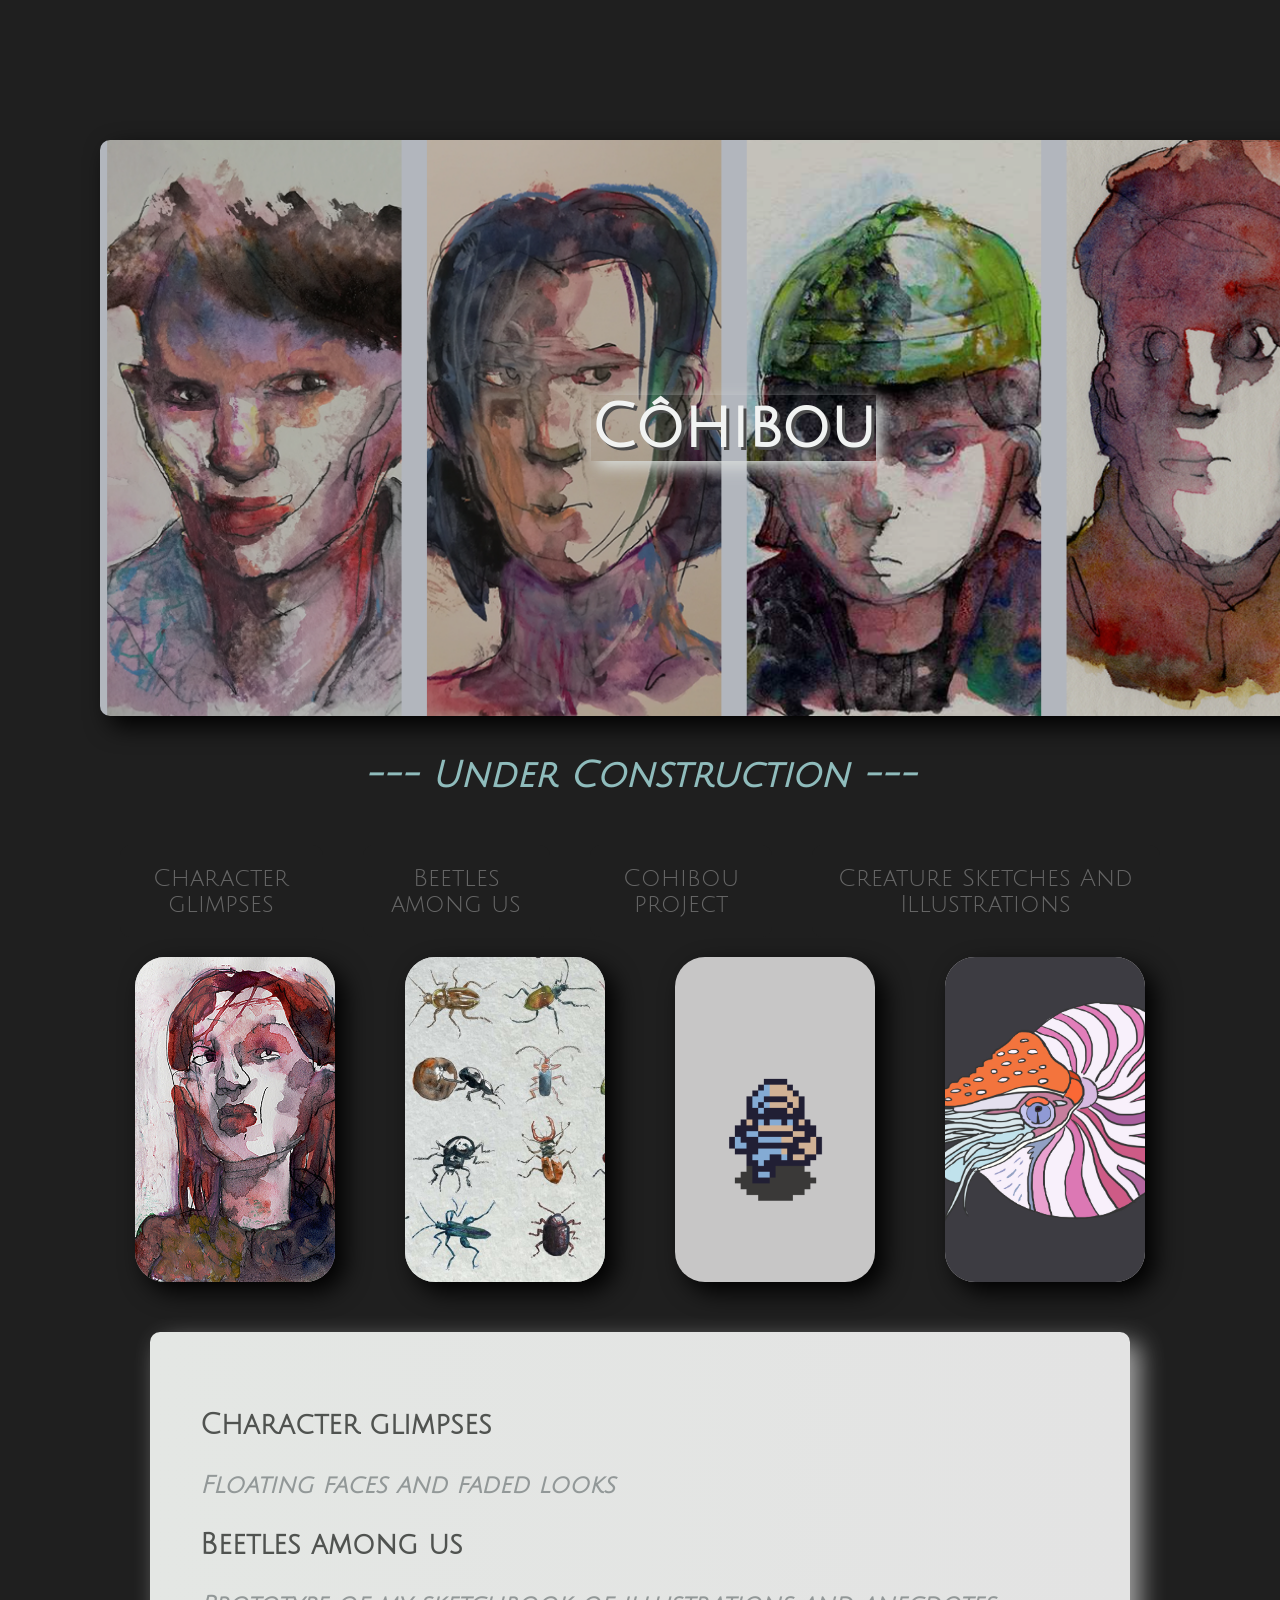
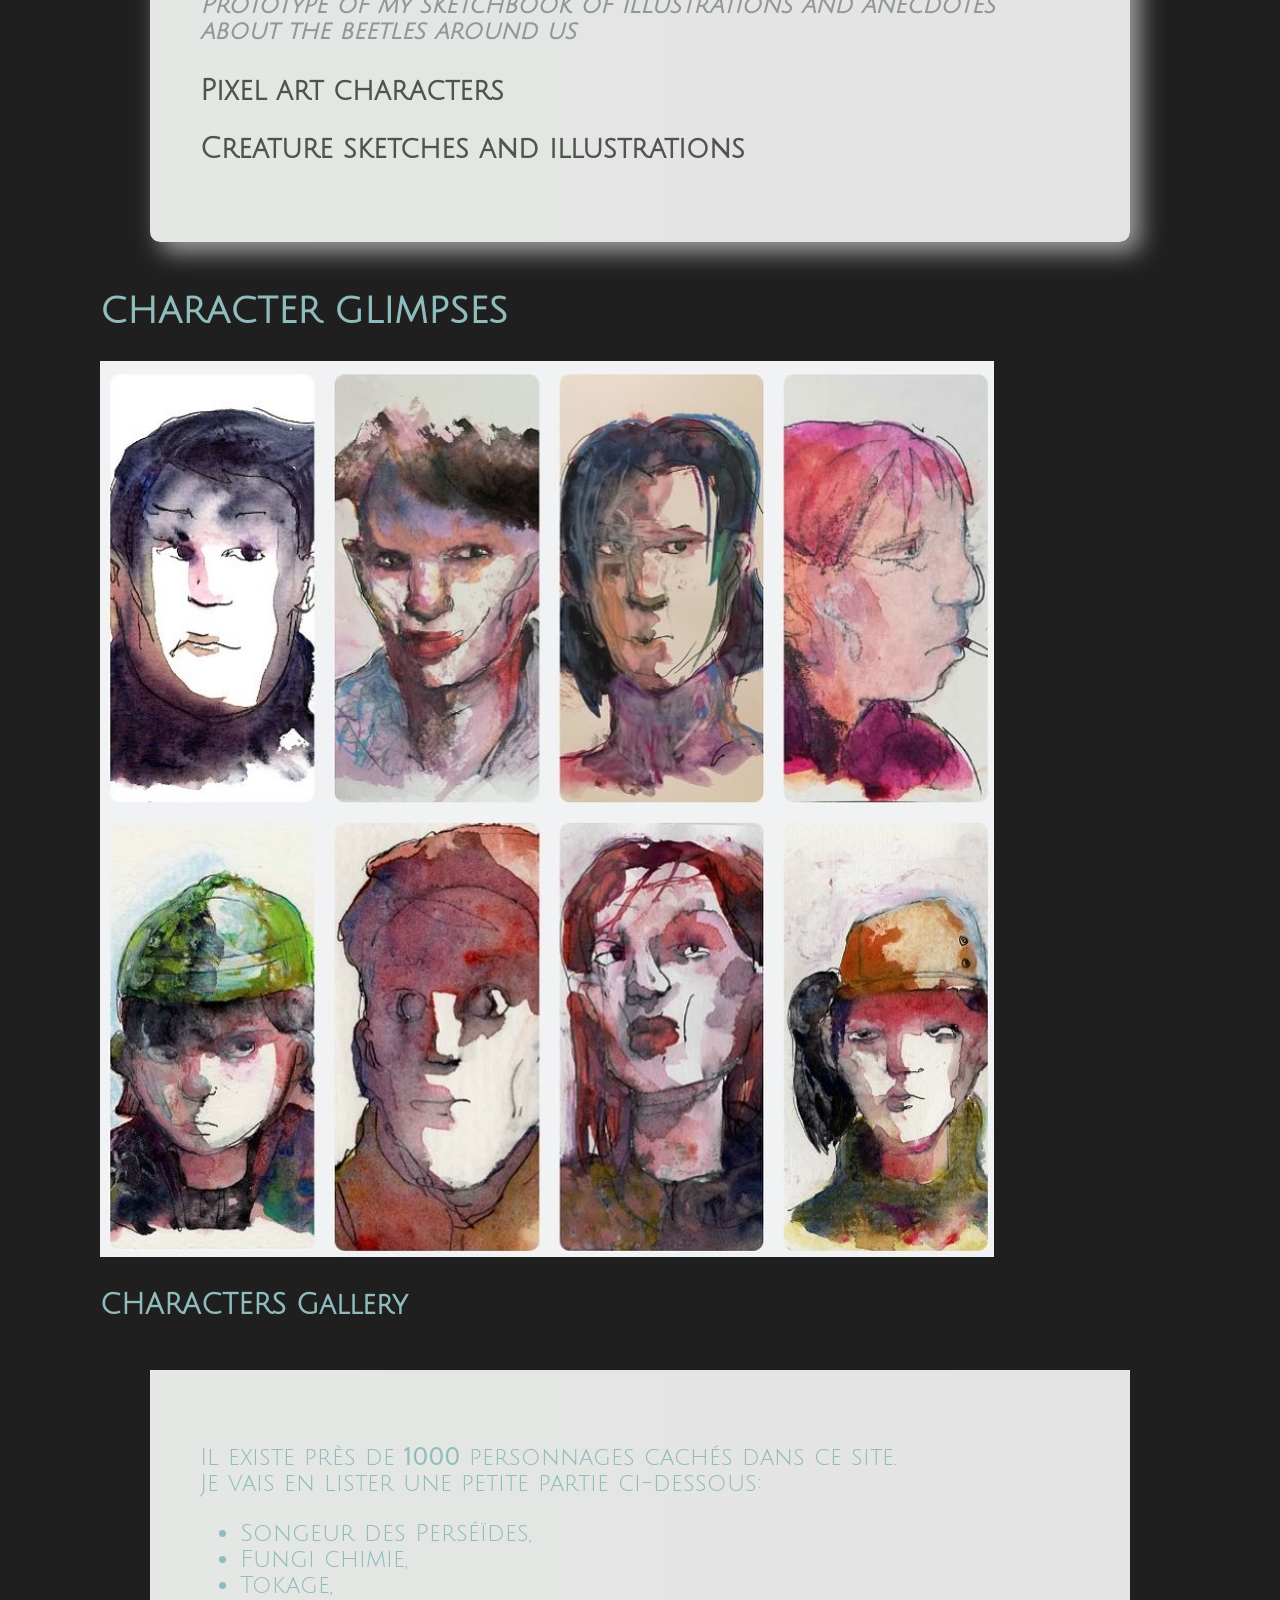
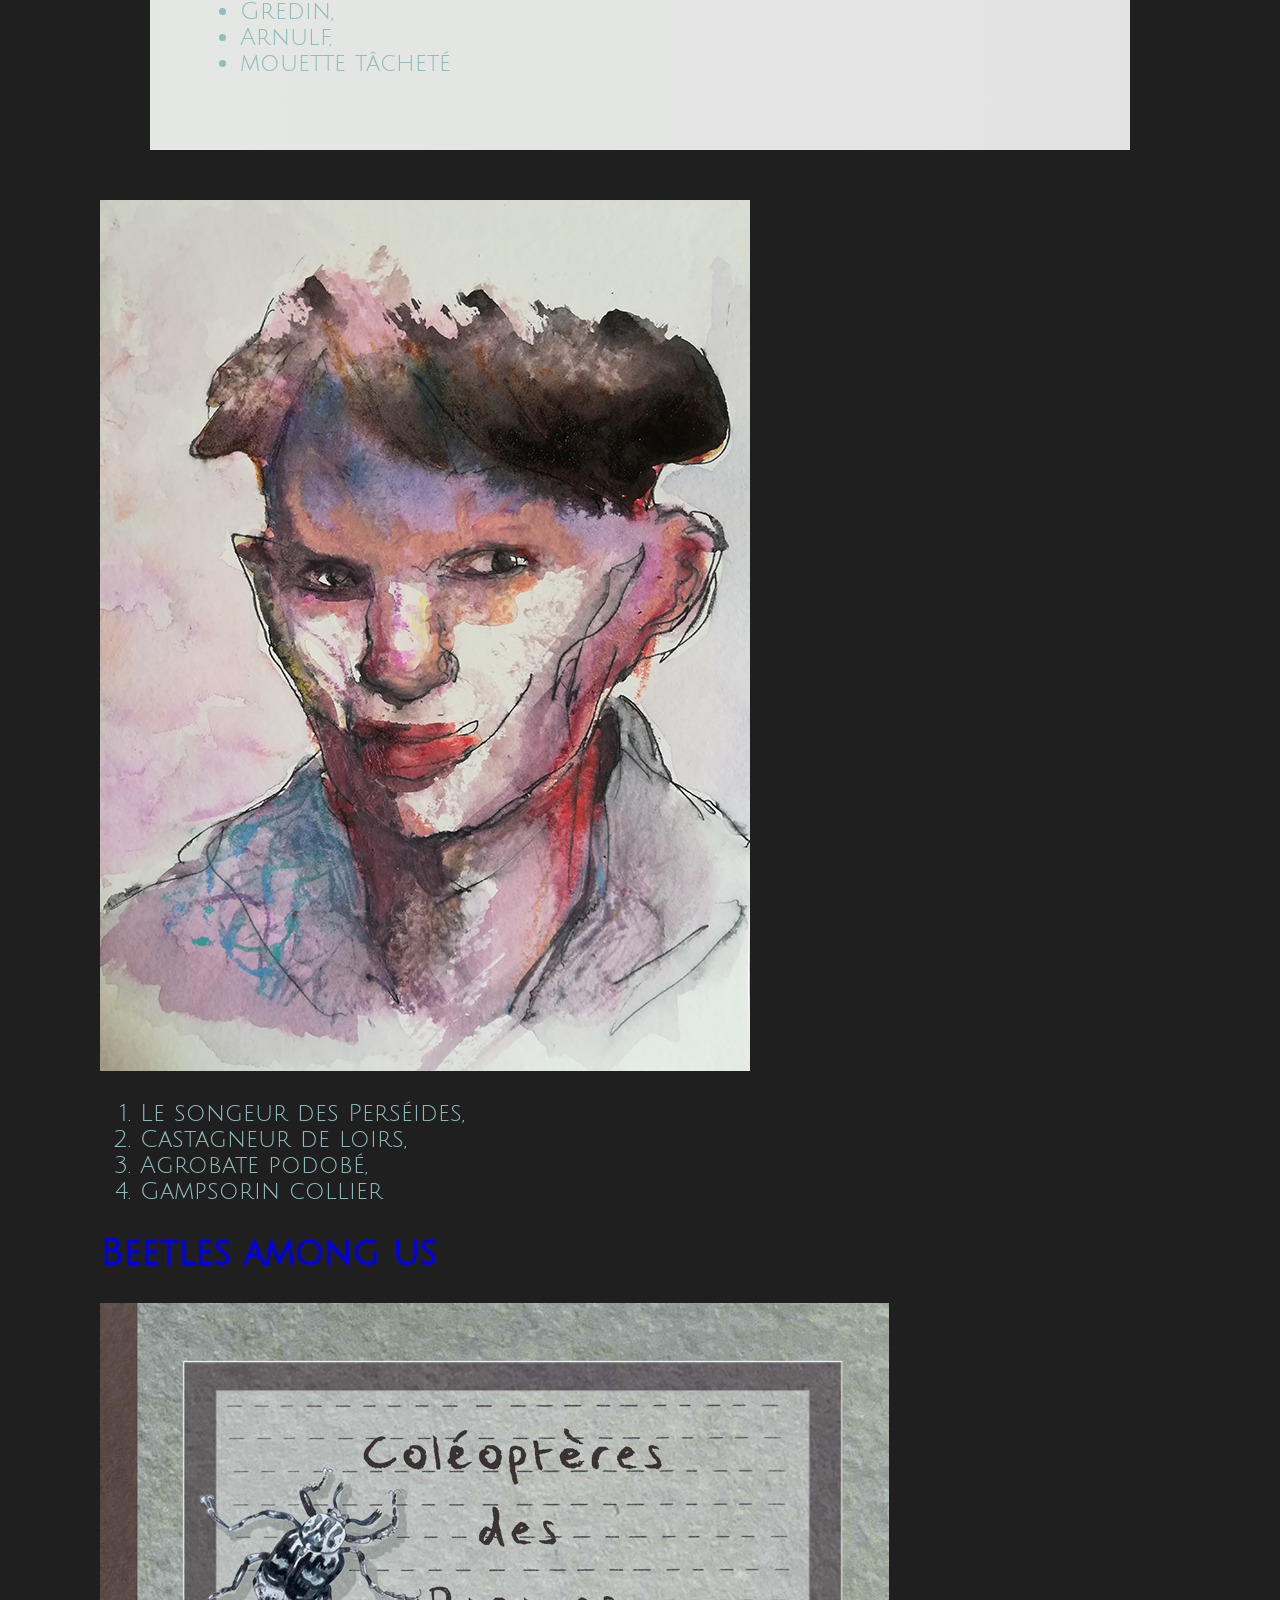
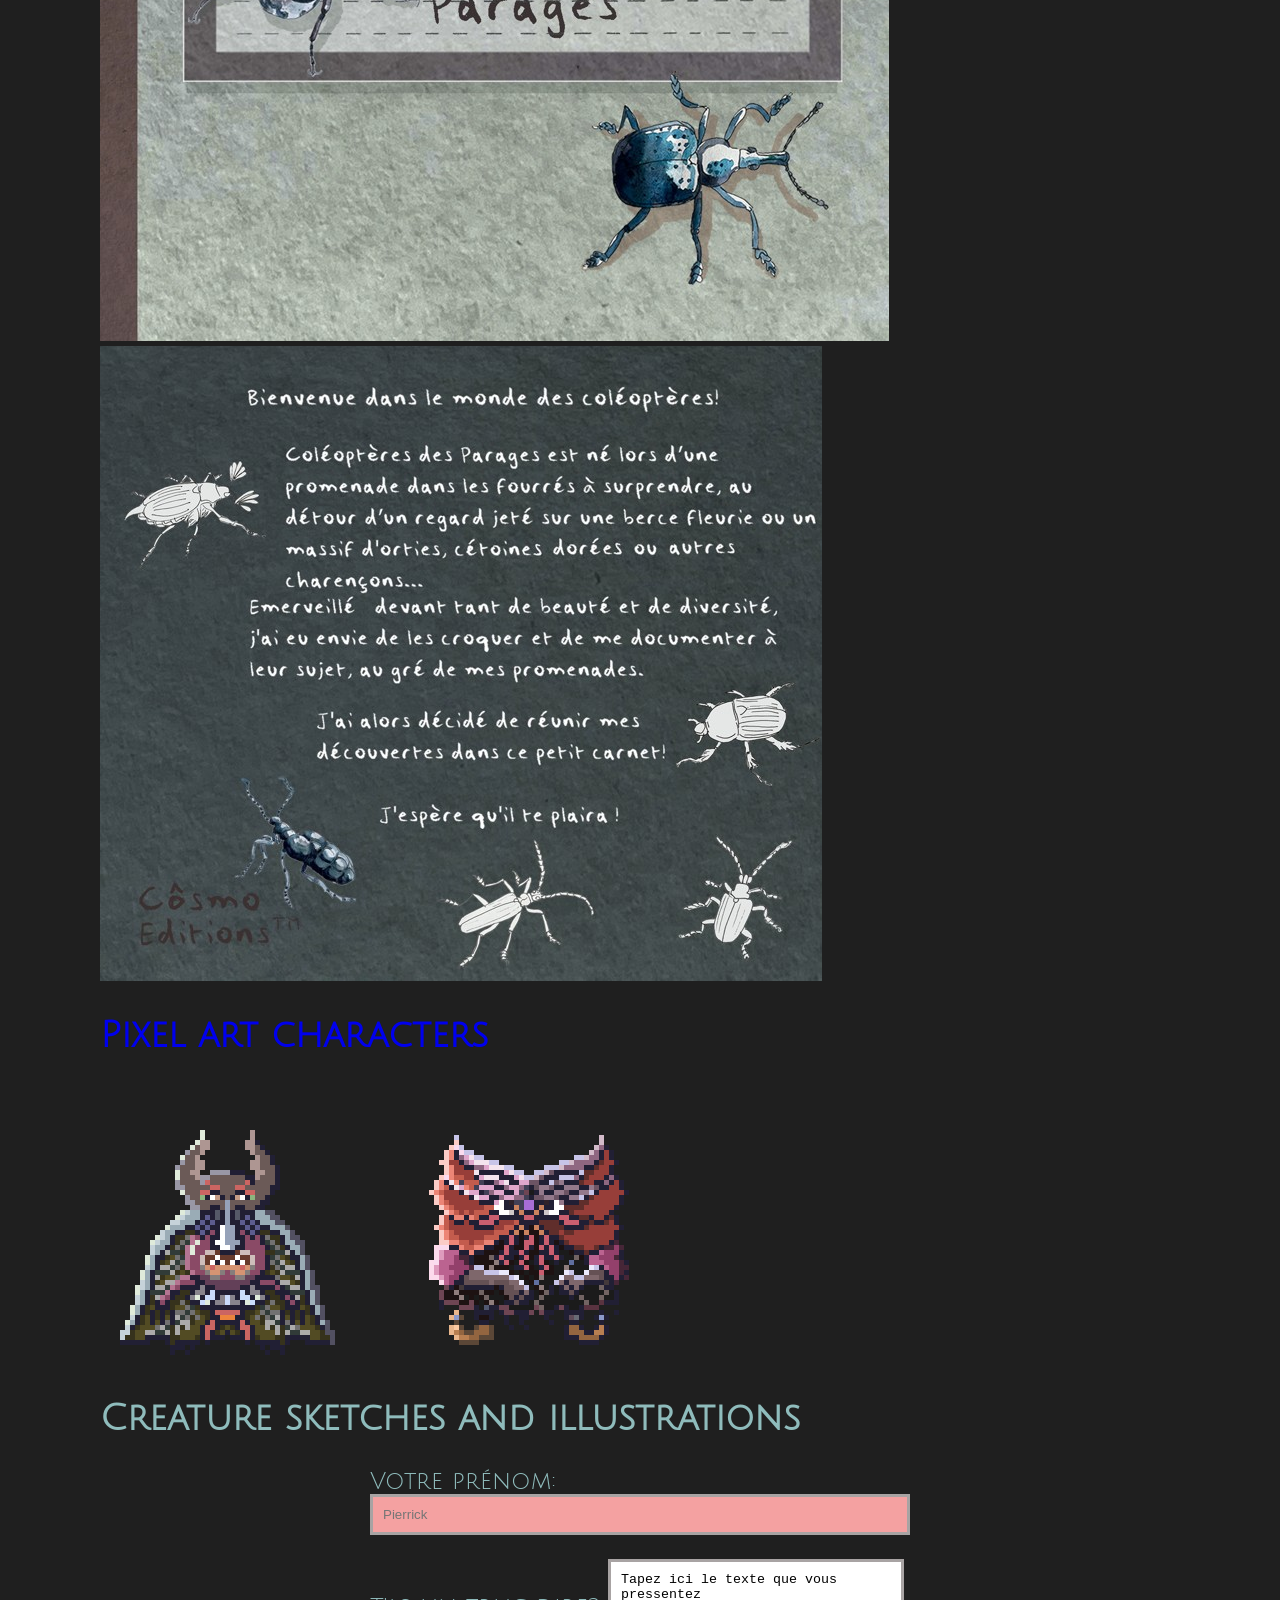
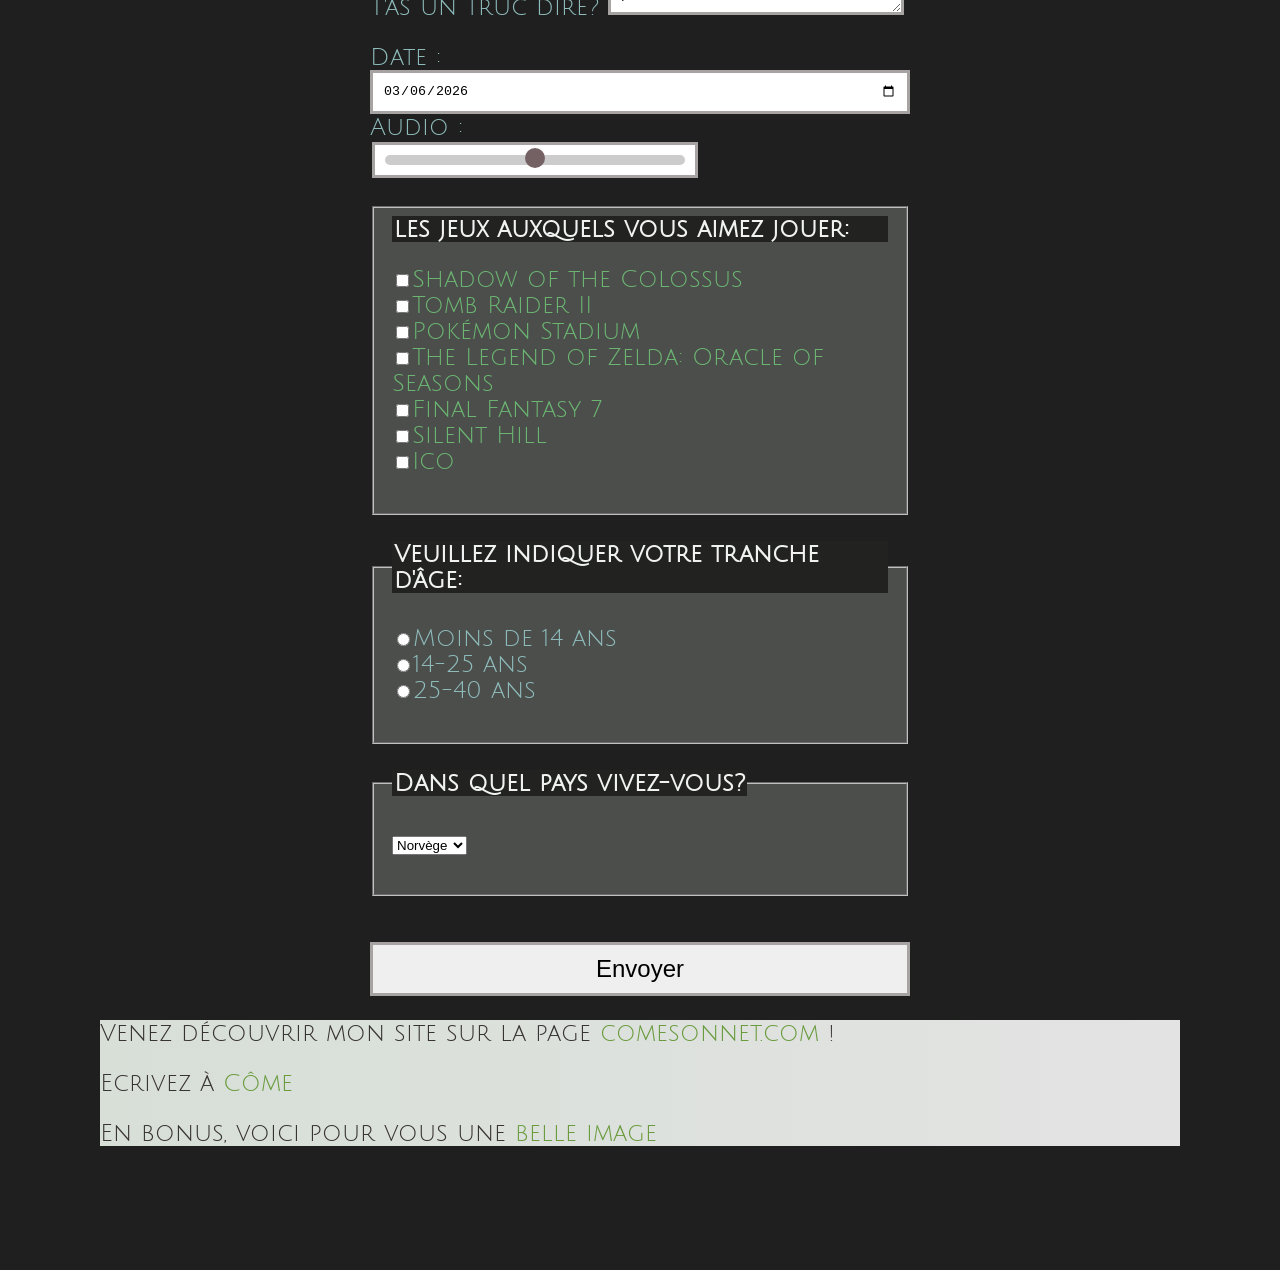
<file: index.html>
<!DOCTYPE html>
<html lang="fr">

<head>
    <meta charset="utf-8"/>
    <title>CS Gallery</title>
    <link rel="stylesheet" href="style.css" />
    <link rel="preconnect" href="https://fonts.googleapis.com">
    <link rel="preconnect" href="https://fonts.gstatic.com" crossorigin>
    <link href="https://fonts.googleapis.com/css2?family=Julius+Sans+One&display=swap" rel="stylesheet">
    
</head>

<body>

    <!--<div id="zoneTestJs"> Entrez le mot : <span>Space Cowboy</span></div> -->

    <header>

        <h1 class="banniere demo-border">
            <span class="ombre">Côhibou</span>
        </h1>

        <h2 class="center">
            <em>--- Under Construction ---</em>
        </h2>
        

    </header>
   
    <nav class="menu">

        <div class="button1">
            <a href="CharactersGlimpses.html">Character glimpses</a>
        </div>
         
        <div class="button1">
            <a href="BeetlesAmongUs.html">Beetles among us</a>
        </div> 
        
        <div class="button1">
            <a href="PixelArtCharacters.html">Cohibou project</a>
        </div>

         <div class="button1">
            <a href="CreatureSketchesAndIllustrations.html">Creature Sketches And 
                Illustrations</a>
        </div>
            
     
                            
    </nav>
  
    <main>
        
        <section> <!-- MENU IMAGES-->

            <div class="conteneur">
                    
                
                    <div class="box one">
                        <a href="CharactersGlimpses.html">
                            <img src="images/CS_Oeuvre8.jpg" alt="Carmine woman portrait"/>
                        </a>
                        
                    </div>

                    <div class="box two">
                        <a href="BeetlesAmongUs.html">
                            <img src="images/CDP/banniereColeopteres1.jpg" alt="Beetles index - Watercolor"/>
                        </a>
                    </div>

                    <div class="box three">
                        <a href="PixelArtCharacters.html">
                            <img src="images/COHIBOU_MINI.gif" alt="Pixel art character gif"/>
                        </a>
                    </div>

                    <div class="box four">
                        <a href="PixelArtCharacters.html">
                            <img src="images/Illustrations/nautilus_pompilus.png" alt="nautilus pompilus picture"/>
                        </a>
                    </div>

            </div>

            
        </section>
        
        
        
        
        <section> <!-- MENU-->


            <!--<img id="premiereImage" src="images/Blaireau_001.jpg" alt="Ceci est une image de test">*/-->

            <div class="banniere2 demo-border2">
                 <a href = "#mon_ancre1">
                    <h3>Character glimpses</h3>
                 </a>

                <h4><em>Floating faces and faded looks</em></h4>    <!--Dans le monde entier également-->

                <a href ="#mon_ancre2">
                    <h3>Beetles among us</h3>
                 </a>

                <h4><em>Prototype of my sketchbook of illustrations and anecdotes about the beetles around us</em></h4>

                <a href ="#mon_ancre3">
                    <h3>Pixel art characters</h3>
                </a>   <!--Lien vers mon ancre située en bas de page : Les oiseaux tropicaux -->

                <a href ="#mon_ancre4">
                    <h3>Creature sketches and illustrations</h3>
                </a>
            </div>

        </section>

        <section> <!-- Character glimpses - mixed media -->
             
            <h2 id="mon_ancre1">CHARACTER GLIMPSES</h2>
    
   
            <img src="images/CS.jpg" alt="Bannière présentant quelques portraits de CS" title="Magnifique, n'est-ce pas?"/>               
            <h3>CHARACTERS Gallery</h3>  

            <div class="banniere2">
                <p>Il existe près de <strong>1000</strong> personnages cachés dans ce site. <br>Je vais en lister une petite partie ci-dessous:</p>

                    <ul>
                        <li>Songeur des Perséïdes,</li>
                        <li>Fungi chimie,</li>
                        <li>Tokage,</li>
                        <li>Gredin,</li>
                        <li>Arnulf,</li>
                        <li>mouette tâcheté</li>       
                     </ul>
            </div>

            <p>
                 <img src = "images/CS_Oeuvre9.jpg" alt="Portrait technique mixte d'un personnage reptilien."/>
            </p>

        </section>

            <ol>
                 <li>Le songeur des Perséides,</li>
                <li>Castagneur de loirs,</li>
                <li>Agrobate podobé,</li>
                <li>Gampsorin  collier</li>
            </ol>

        </section> 

        <section> <!-- BEETLES AMONG US -->

            <div class="cta">
                <a href="BeetlesAmongUs.html">
                    <h2 id="mon_ancre2">Beetles among us</h2>
                </a>
            </div>

            <p>
                <img src="images/CDP/CDPCouv1.jpg" alt="Beetles among us - Log cover">
                <img src="images/CDP/CDPCouv2.jpg" alt="Beetles among us - Log back cover">
            </p>

        </section>

        <section> <!-- PIXEL ART-->

            <div class="cta">
                 <a href="PixelArtCharacters.html">
                     <h2 id="mon_ancre3">Pixel art characters</h2>
                </a>
            </div>

            <p>
                <img src="images/001_Monstre.png" alt="Monstre en pixel art">
                <img src="images/002_Monstre.png" alt="Monstre en pixel art">
            </p>
 
        </section>

        <section> <!-- Miscellaneous Illustrations -->

            <h2 id="mon_ancre4">Creature sketches and illustrations</h2>

            <form>
                <label for="prenom">Votre prénom:</label>
                <input type="text" name="prenom" id="prenom" size="50" maxlength="7" placeholder="Pierrick" required>

                <p>
                    <label for="remarque">T'as un truc  dire?</label>
                    <textarea name="remarque" id="remarque">Tapez ici le texte que vous pressentez</textarea>
                </p>

                <label for="start">Date :</label>
                <input type="date" id="start" name="trip-start" value="2026-03-06" min="2026-01-01" max="2027-12-31">

                <label for="Audio">Audio :</label>
                <input type="range" id="Audio" name="volume"><br>

                <fieldset>
                    <div class="salutCava">
                        <legend>
                            <span class="yo gras">les jeux auxquels vous aimez jouer:</span> <br>
                        </legend>
                        <p>
                            <input type="checkbox" name="Shadow of the Colossus" id="SotC" ><label for="SotC">Shadow of the Colossus</label><br>
                            <input type="checkbox" name="Tomb Raider II" id="TB2" ><label for="TB2">Tomb Raider II</label><br>
                            <input type="checkbox" name="Pokemon Stadium" id="pkmstadium" ><label for="pkmstadium">Pokémon Stadium</label><br>
                            <input type="checkbox" name="The Legend of Zelda: Oracle of Seasons" id="ZOOS"><label for="ZOOS">The Legend of Zelda: Oracle of Seasons</label><br>
                            <input type="checkbox" name="Final Fantasy 7" id="FF7" ><label for="FF7">Final Fantasy 7</label><br>
                            <input type="checkbox" name="Silent Hill" id="SH"><label for="SH">Silent Hill</label><br>
                            <input type="checkbox" name="Ico" id="Ico"><label for="Ico">Ico</label><br>
                        </p>
                    </div>

                </fieldset><br>
                
            </form>

            <form method="get" action="">
                <fieldset>
                   
                    <legend>
                         <span class="yo gras">Veuillez indiquer votre tranche d'âge:</span><br>
                    </legend>
                    <p>   
                        <input type="radio" name="age" value="moins14" id="moins14"><label for="moins14">Moins de 14 ans</label><br>
                        <input type="radio" name="age" value="medium14-25" id="medium14-25"><label for="medium14-25">14-25 ans</label><br>
                        <input type="radio" name="age" value="medium25-40" id="medium25-40"><label for="medium25-40">25-40 ans</label><br>
                    </p>

                </fieldset><br>
                
                <fieldset>
                    <legend>
                        <label for="pays"><span class="yo gras">Dans quel pays vivez-vous?</span></label><br>
                    </legend>

                    <p>
                        <select name="pays" id="pays">
                            <option value="france">France</option>
                            <option value="espagne">Espagne</option>
                            <option value="norvege" selected>Norvège</option>
                        </select>
                    </p>

                </fieldset><br>
                
                <!--<input type="image" src="images/brouillons/246.jpg"/> -->
                <input type="submit" value="Envoyer">

            </form>

        </section>



    </main>
    


    <footer>

        <div class="linkColor">
            <p> Venez découvrir mon site sur la page
                 <a href="https://comesonnet.com/"target="__blank">
                    comesonnet.com
                 </a> !
            </p>   

            <p>Ecrivez à 
                <a href="mailto:COMESONNET@GMAIL.COM"> 
                    Côme 
                </a>       
            </p>

            <p>En bonus, voici pour vous une 
                <a href="images/CS_Portrait.jpg"> 
                    belle image 
                </a>
            </p>
        </div>

    </footer>
   
    
<script src="Scripts/script.js"></script>
</body>

</html>
</file>
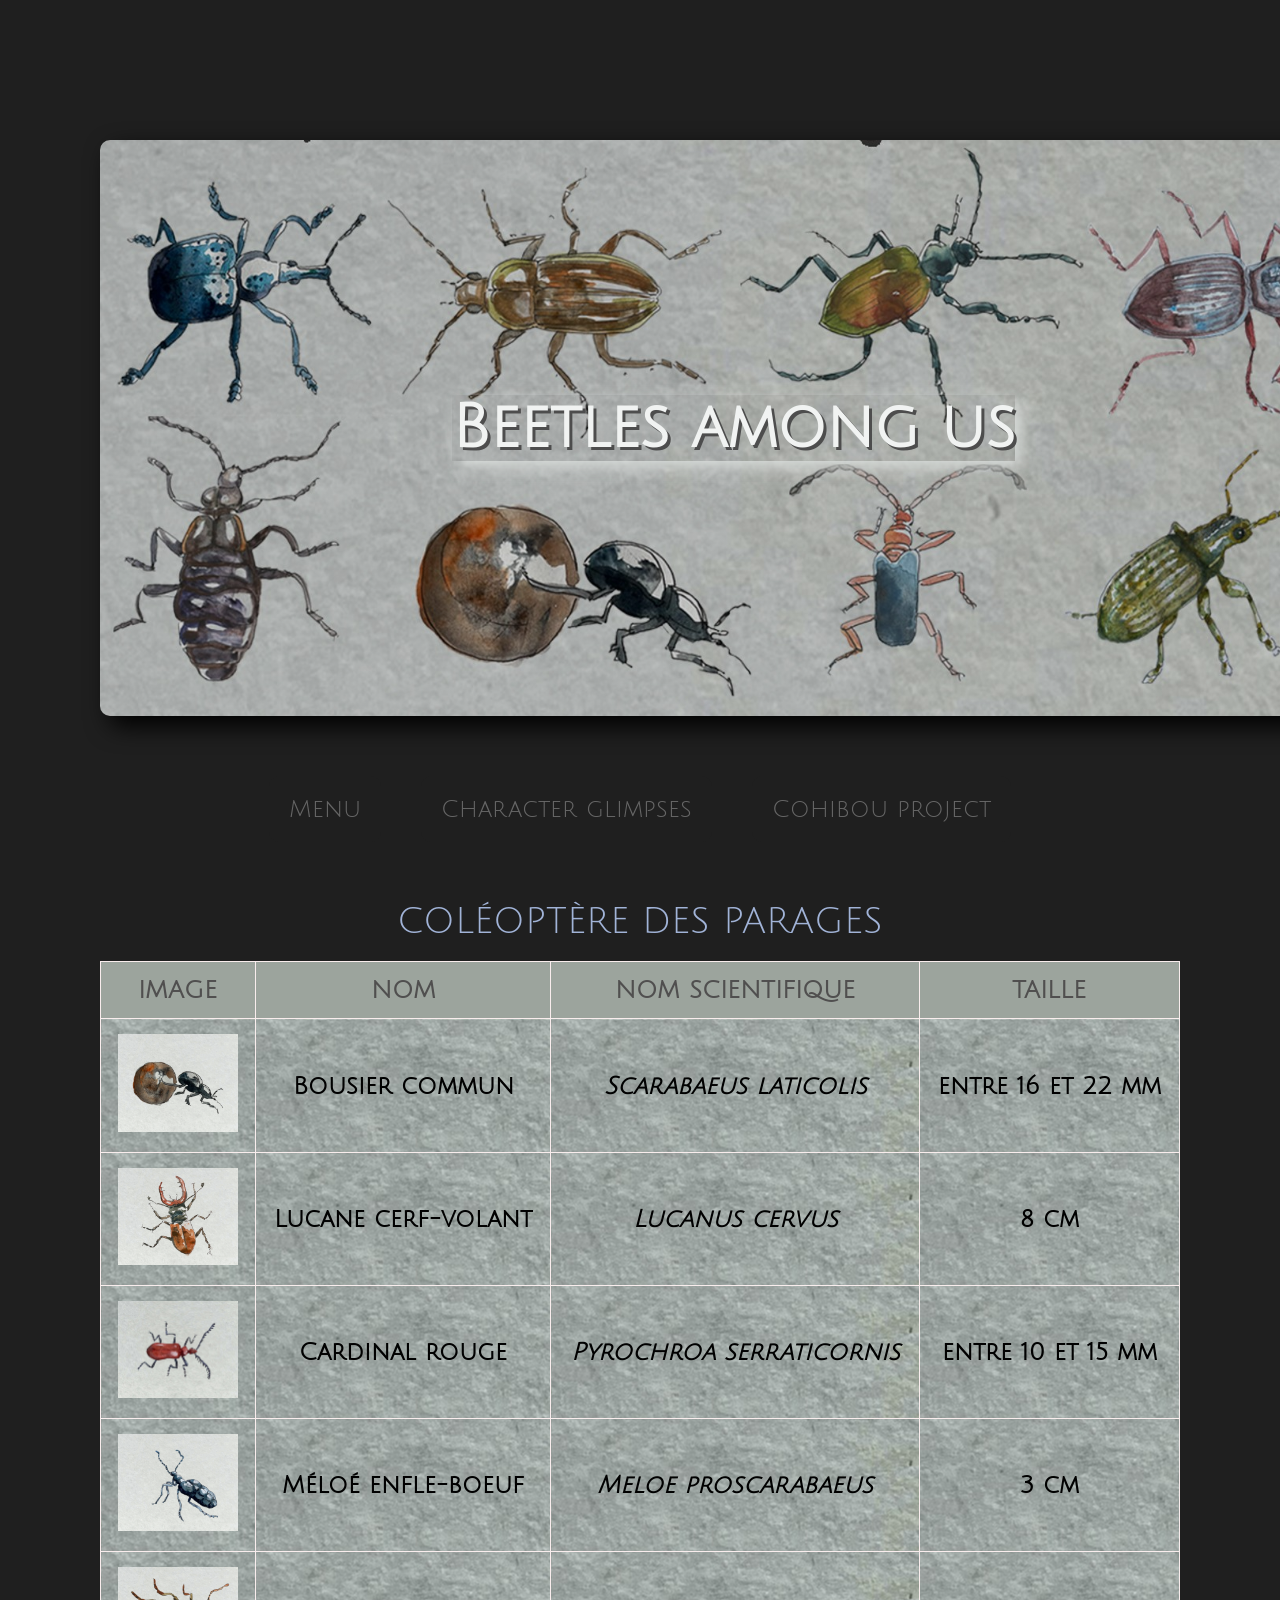
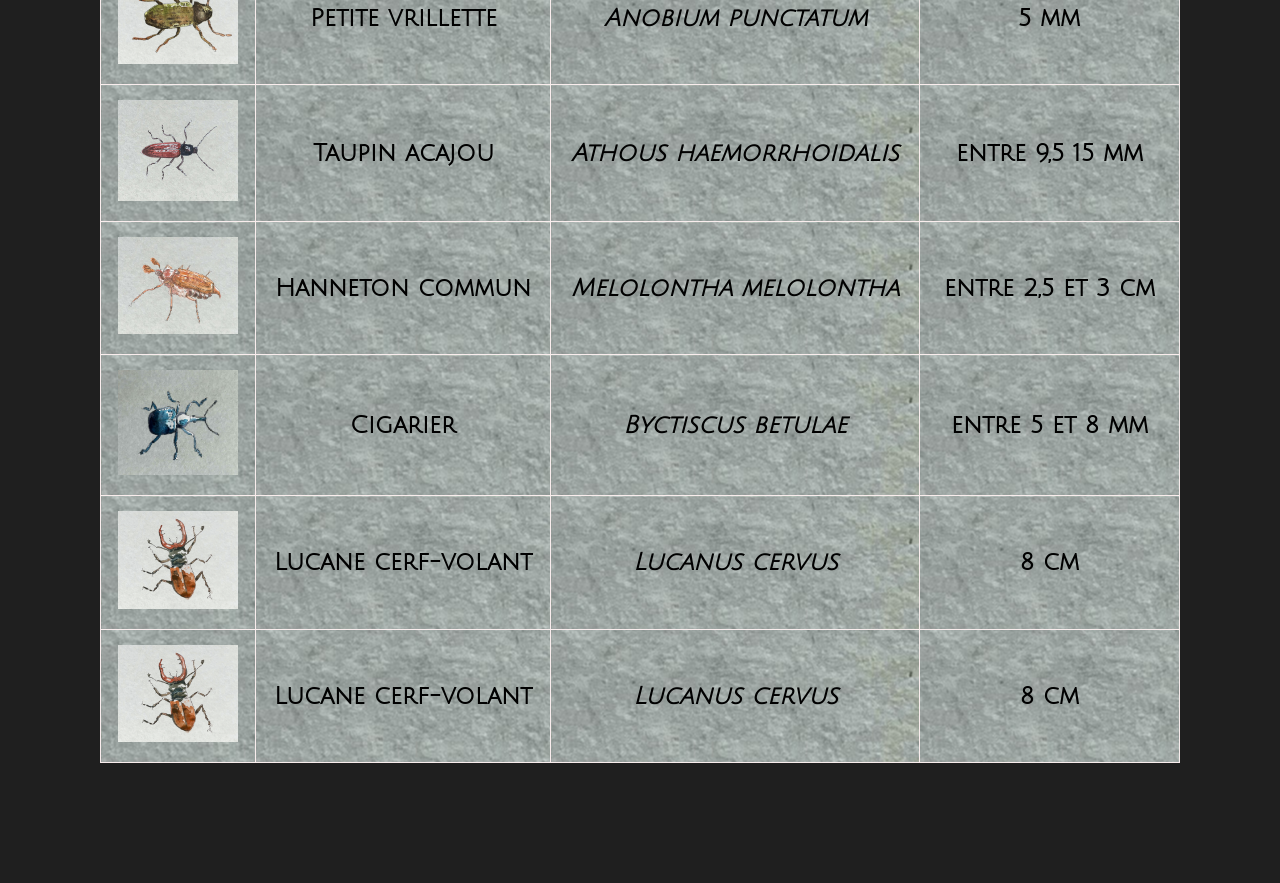
<file: BeetlesAmongUs.html>
<!DOCTYPE html>
<html lang="fr">

<head>
    <meta charset="utf-8"/>
    <title>Page 2</title>
    <link rel="stylesheet" href="style.css" />
    <link rel="preconnect" href="https://fonts.googleapis.com">
    <link rel="preconnect" href="https://fonts.gstatic.com" crossorigin>
    <link href="https://fonts.googleapis.com/css2?family=Julius+Sans+One&display=swap" rel="stylesheet">

</head>

<body>
    
    <header>

        <h1 class="banniereBeetlesAmongUs demo-border">
            <span class="ombreColeopteres">Beetles among us</span>
        </h1>

    </header>
    
    <nav class="menu">

        <div class="button1">
            <a href="index.html">Menu</a>
        </div>
        
        <div class="button1">
            <a href="CharactersGlimpses.html">Character glimpses</a>
        </div>
        
        <div class="button1">
            <a href="PixelArtCharacters.html">Cohibou project</a>
        </div>
            
     
                            
    </nav>
    
    <main>
       
        <section class="beetles"> <!-- Bettles -->
            <table>
                <caption>Coléoptère des parages</caption>
                
                    <thead>
                        <tr>
                            <th>Image</th>
                            <th>Nom</th>
                            <th>Nom scientifique</th>
                            <th>Taille</th>
                        </tr>
                    </thead>

                    <tbody id="beetles-table-body"></tbody>                                    
            </table>
        </section>

    </main> 
            
<script type="module"src="Scripts/script.js"></script>
</body>

</html>
</file>
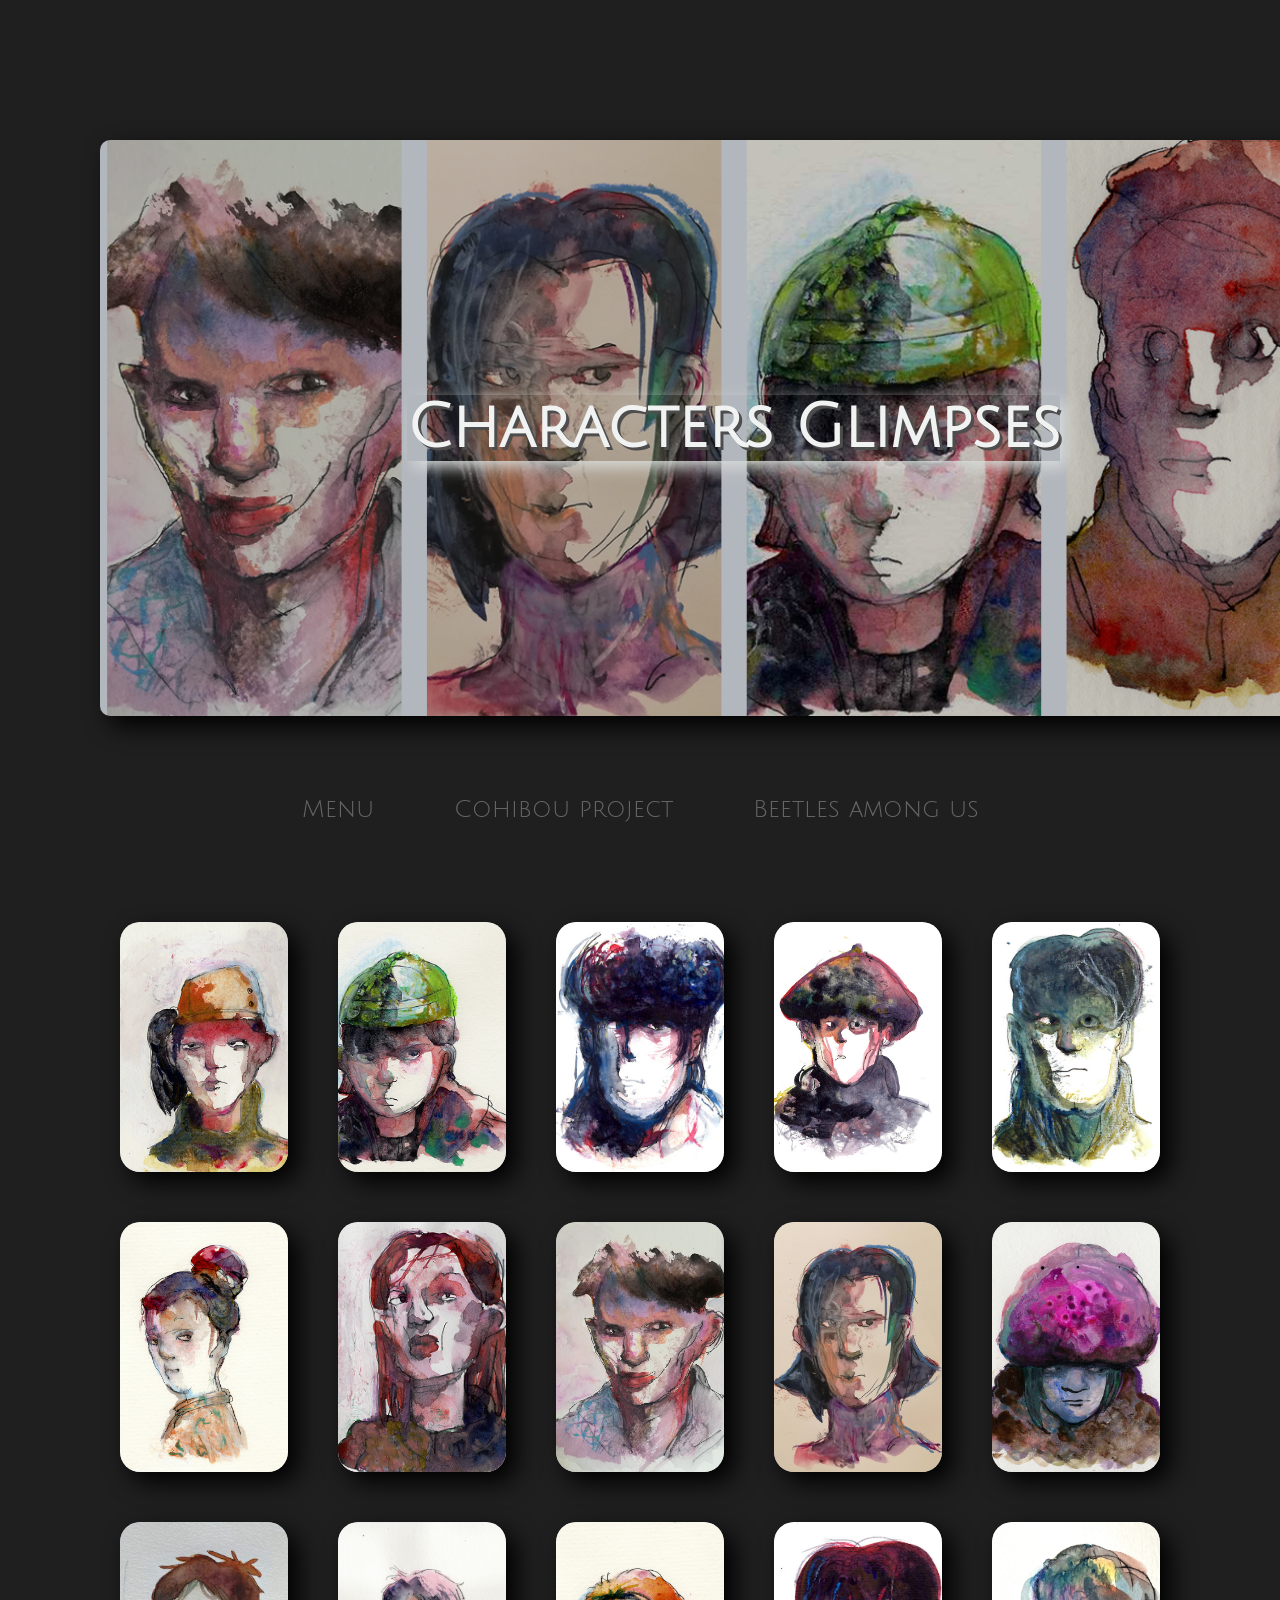
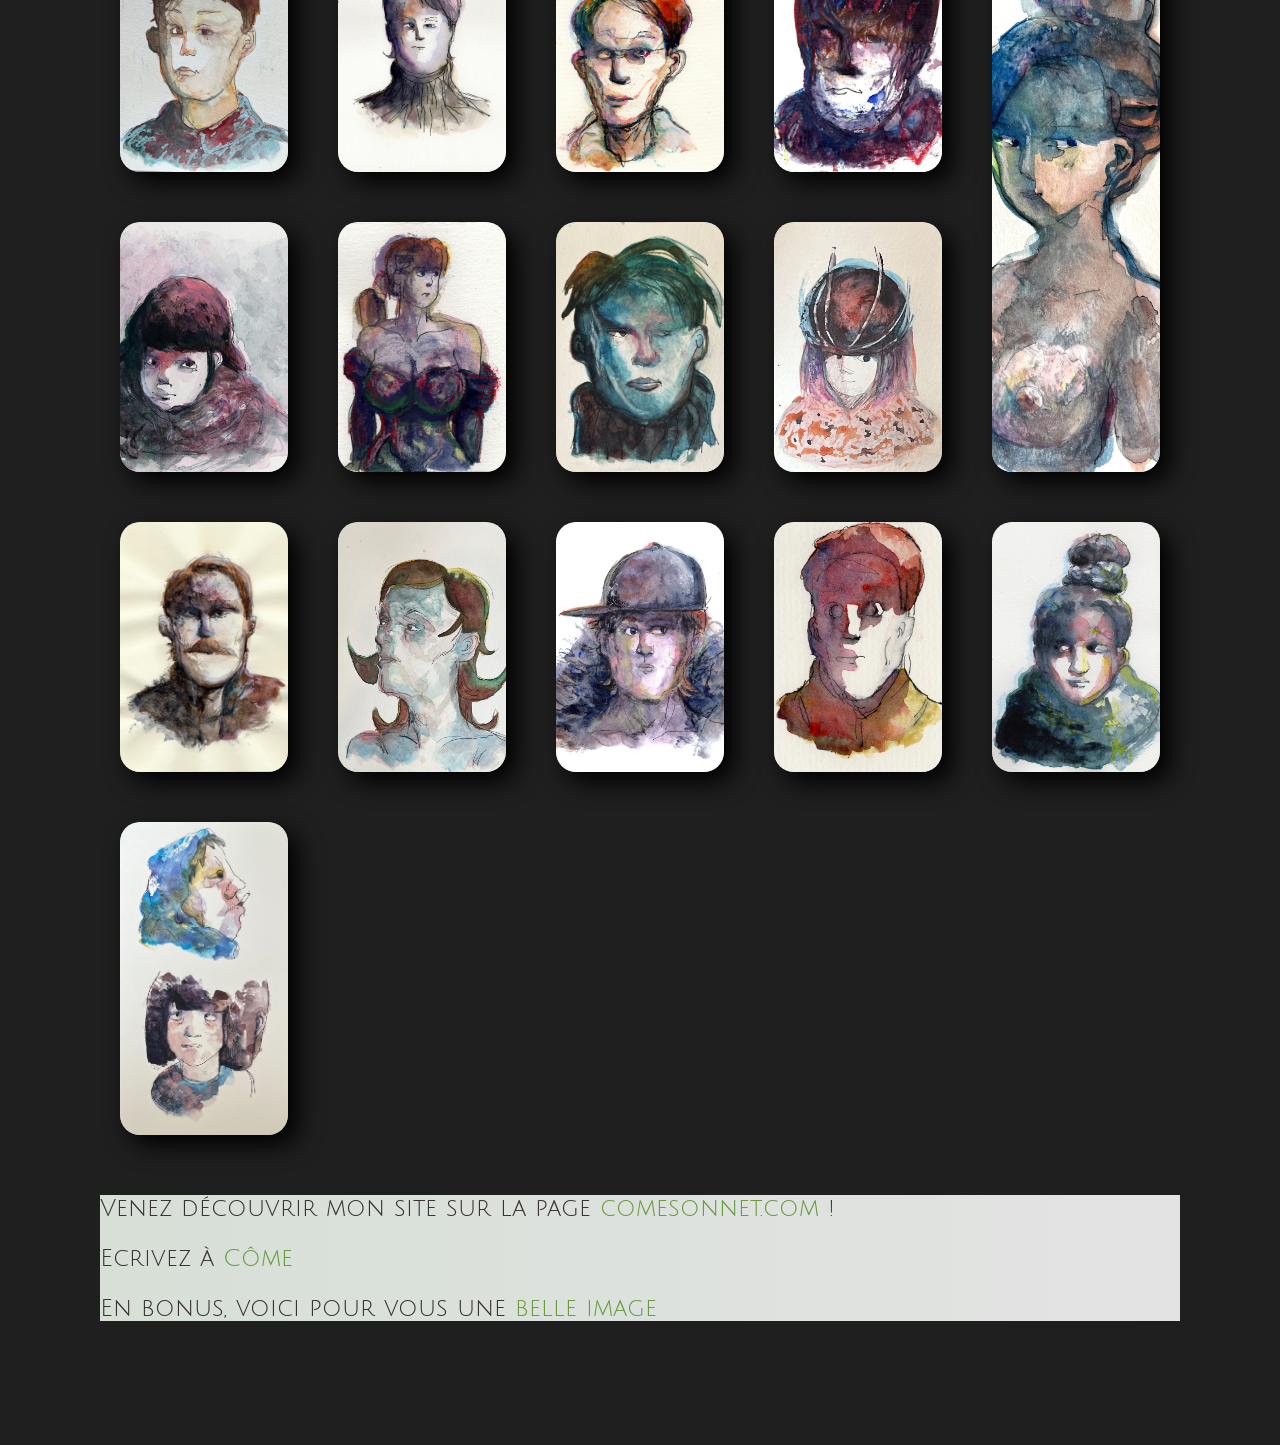
<file: CharactersGlimpses.html>
<!DOCTYPE html>
<html lang="fr">

<head>
    <meta charset="utf-8"/>
    <title>CS Gallery</title>
    <link rel="stylesheet" href="style.css" />
    <link rel="preconnect" href="https://fonts.googleapis.com">
    <link rel="preconnect" href="https://fonts.gstatic.com" crossorigin>
    <link href="https://fonts.googleapis.com/css2?family=Julius+Sans+One&display=swap" rel="stylesheet">
</head>

<body>

    <header><h1 class="banniere demo-border"><span class="ombre">Characters Glimpses</span></h1></header>
   
    <nav class="menu">

        <div class="button1">
            <a href="index.html">Menu</a>
        </div>
        
        <div class="button1">
            <a href="PixelArtCharacters.html">Cohibou project</a>
        </div>
         
        <div class="button1">
            <a href="BeetlesAmongUs.html">Beetles among us</a>
        </div> 
                            
    </nav>
  
    <main>
        
        <section> <!-- Characters Gallery -->

            <!--<div class="encyclopedie">
                <h2 class="sectionTitle"><span class="button2">Characters Glimpses</span></h2>
            </div>*/-->
            
            <div class="container" id="container"></div>

            
        </section>
        

    </main>
    


    <footer>

        <div class="linkColor">
            <p> Venez découvrir mon site sur la page
                 <a href="https://comesonnet.com/"target="__blank">
                    comesonnet.com
                 </a> !
            </p>   

            <p>Ecrivez à 
                <a href="mailto:COMESONNET@GMAIL.COM"> 
                    Côme 
                </a>       
            </p>

            <p>En bonus, voici pour vous une 
                <a href="images/CS_Portrait.jpg"> 
                    belle image 
                </a>
            </p>
        </div>

    </footer>
   
    
<script type="module" src="Scripts/script.js"></script>
</body>

</html>
</file>
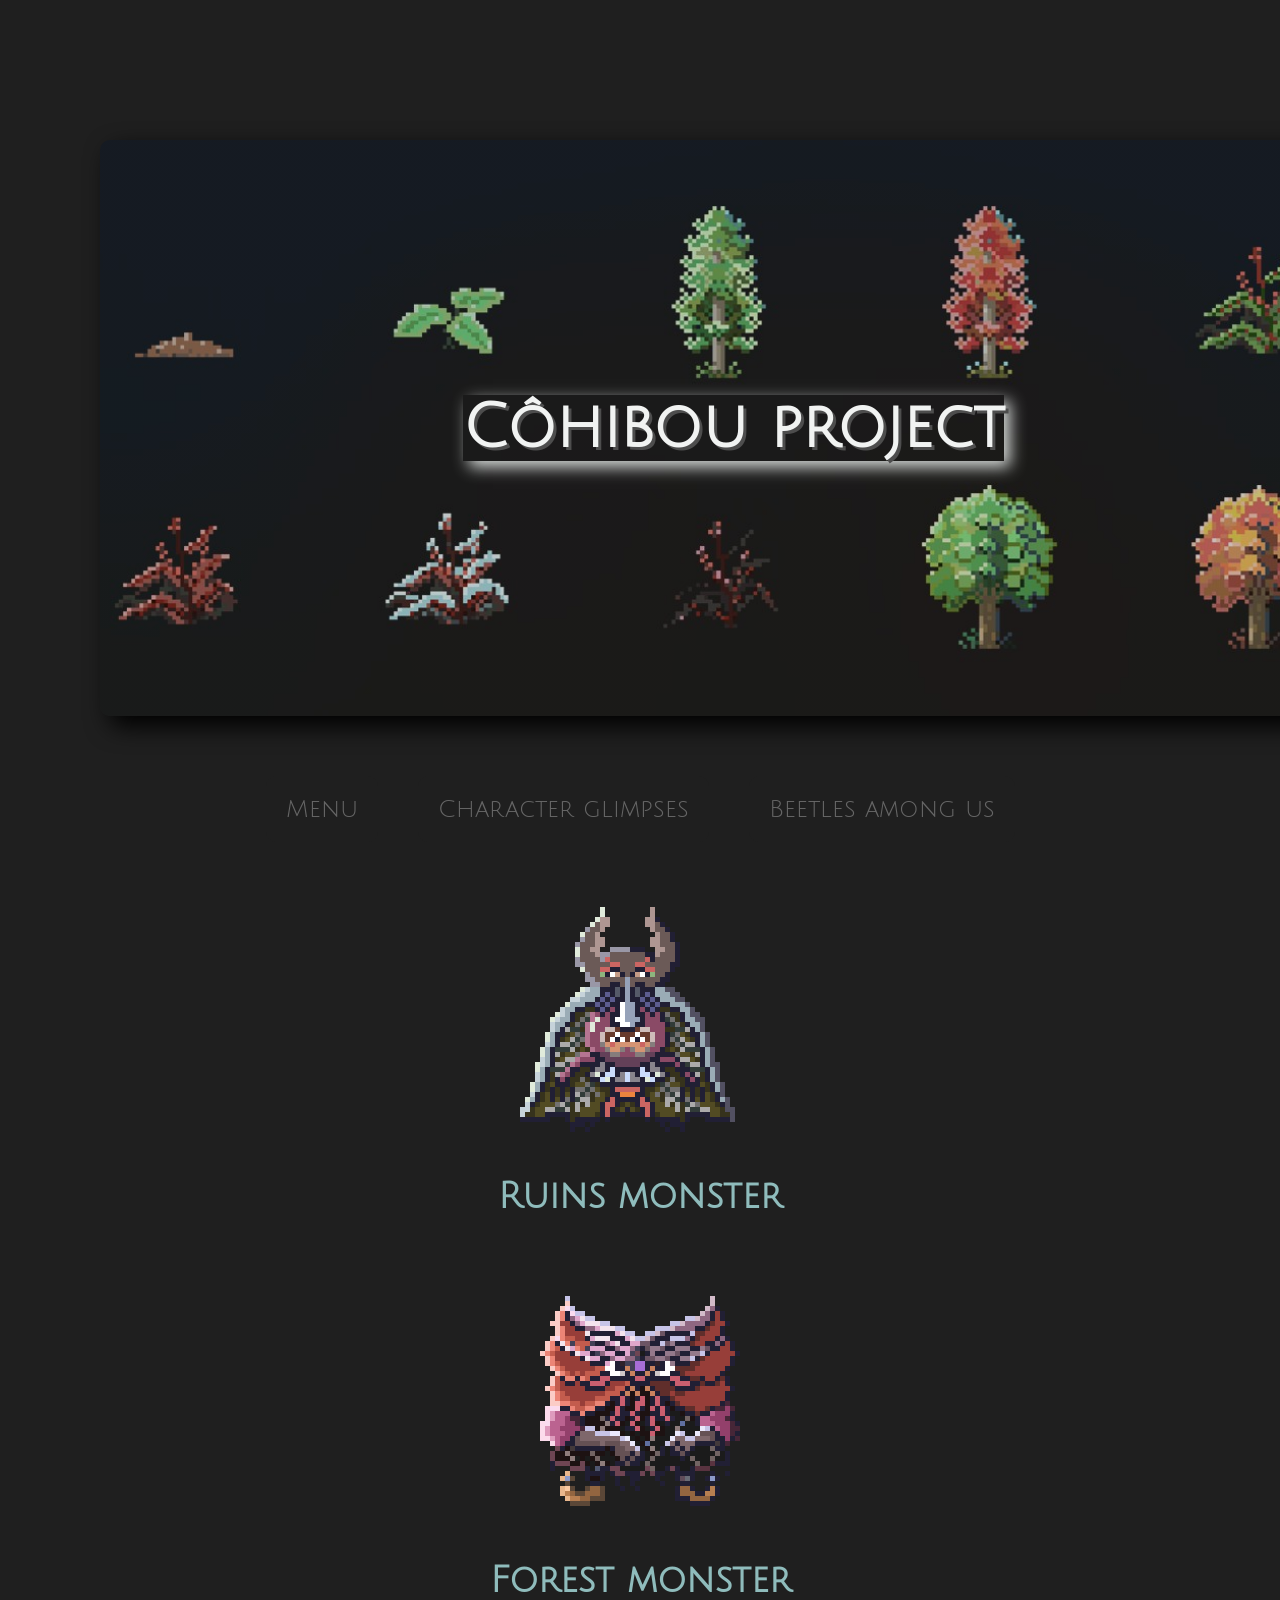
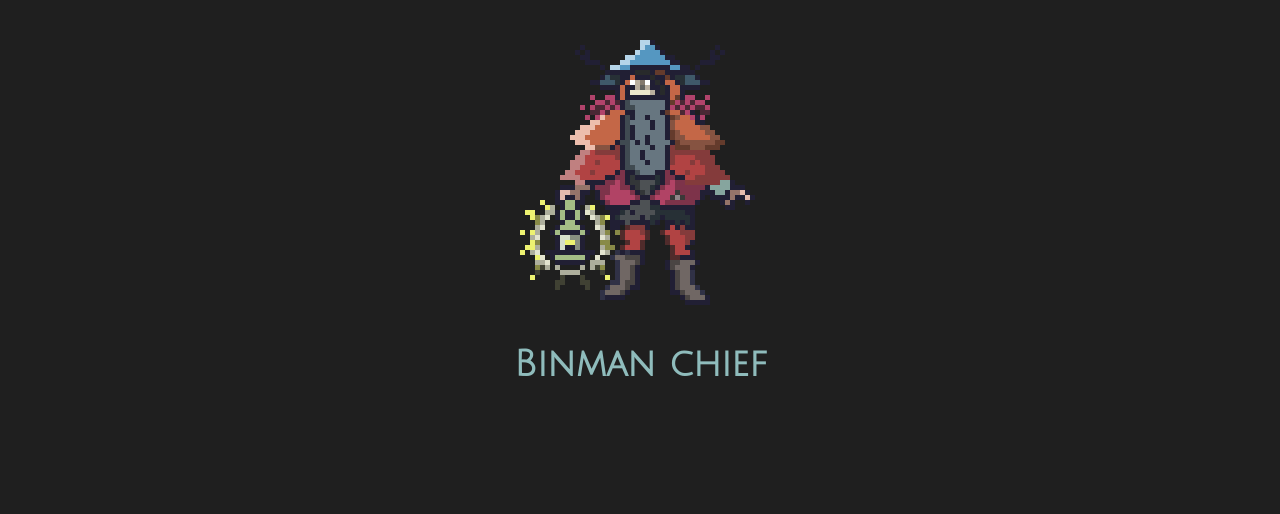
<file: PixelArtCharacters.html>
<!DOCTYPE html>
<html lang="fr">

<head>
    <meta charset="utf-8"/>
    <title>Page 2</title>
    <link rel="stylesheet" href="style.css" />
    <link rel="preconnect" href="https://fonts.googleapis.com">
    <link rel="preconnect" href="https://fonts.gstatic.com" crossorigin>
    <link href="https://fonts.googleapis.com/css2?family=Julius+Sans+One&display=swap" rel="stylesheet">

</head>

<body>
     <header>

        <h1 class="banniereCohibouProject demo-border">
            <span class="ombre">Côhibou project</span>
        </h1>

     </header>
    
     <nav class="menu">

        <div class="button1">
            <a href="index.html">Menu</a>
        </div>

        <div class="button1">
            <a href="CharactersGlimpses.html">Character glimpses</a>
        </div>
         
        <div class="button1">
            <a href="BeetlesAmongUs.html">Beetles among us</a>
        </div> 
            
     
     </nav>

     <div class="encyclopedie">
        
        <a href="images/Monstre_01_esquisse.jpg">
            <img src="images/001_Monstre.png" alt="Monstre des ruines en pixel art" title="VOIR ESQUISSE"/>
        </a>

        <h2>Ruins monster</h2>

        <a href="images/Monstre_02_esquisse.jpg">
             <img src="images/002_Monstre.png" alt="Monstre de la forêt en pixel art" title="VOIR ESQUISSE"/>
        </a>

       <h2>Forest monster</h2>

        <a href="images/Chefeboueur_esquisse_01.jpg">
            <img src="images/Chefeboueur_01.png" alt="Chef éboueur en pixel art" title="VOIR ESQUISSE"/>
        </a>

        <h2>Binman chief</h2>
        
    
     </div>
     
<script src="Scripts/script.js"></script>
</body>

</html>
</file>
<file: style.css>
body{
    background-color:  #1f1f1f;
    color:rgb(143, 188, 188);
    font-family: "Julius Sans One", sans-serif;
    font-size: 1.5em;
    font-style:normal;
    margin: 50px;
    padding: 50px;   
}

.sectionTitle{
    text-align: center;
    font-size: 1.5em;
    object-fit: cover;
}

.menu {
    display: flex;
    justify-content: center;
    flex-wrap: nowrap;
}

.button1{
    background-color: #1f1f1f;
    border-radius: 10px 10px 10px 10px;
  
    height: 100%;
    padding: 20px;
    margin: 20px;
    text-align: center;
     

    a{
        color:#666666;
    }

    a:hover{
    color:#ffffff;
    text-decoration: underline;
    }
    
}

.button1:hover{
    background-color: #322f2f;
}

.button2{
    background-color: #1f1f1f;
    border-radius: 10px 10px 10px 10px;
    width: 50%;
    height: 100%;
    padding: 20px;
    margin: 20px;
    text-align: center;
    display: inline-block;    
}
.button2:hover{
    background-color: #322f2f;
}

.conteneur{
    display: flex;
    flex-direction: row;
    justify-content: space-around;
    background-size: cover;
    flex-wrap: wrap; 
}
.box{
    width: 200px;
    height: 325px;
    border-radius: 30px 30px 30px 30px;    
    box-shadow: 10px 10px 25px #000000;  
    background-color: #c7c6c6;

    /*display: flex;
    justify-content: center;
    align-items: center;*/      /* si je veux afficher l'image en entier dans la box du container,
                                 je dois passer la box en container flex puis la centrer sur les deux axes*/
}

.box img{
    /*max-*/width: 100%;
    /*max-*/height: 100%;
    border-radius: 30px 30px 30px 30px; 
    object-fit: cover;  /* l’image remplit le bloc sans se déformer */
}

.one {
    order: 1;
    margin: auto;
}

.two {
    order: 2; 
    margin: auto;
}

.three {
    order: 3;
    margin: auto;
}

.four {
    order: 4;
    margin: auto;
}

.container {
    display: grid;
    grid-template-columns: 1fr 1fr 1fr 1fr 1fr;
    grid-template-rows: 250px 250px 250px 250px 250px;
    
    gap: 50px;
    
    margin: 40px auto; /* marges haut/bas + centrage horizontal */
    padding: 20px;   /* marge intérieure autour des éléments */

    width: fit-content; /* la grille s’adapte au contenu */
    
}
/*.chara1 {
    grid-column: 1/1;
    grid-row: 1/1;
    
}
 .chara2{
    grid-column: 2/2;
    grid-row: 1/1;
 }

 .chara3 {
    grid-column: 3/3;
    grid-row: 1/1;
    
 }

 .chara4 {
    grid-column: 4/4;
    grid-row: 1/1;
 }

 .chara5 {
    grid-column: 5/5;
    grid-row: 1/1;
 }

.chara6 {
    grid-column: 1/1;
    grid-row: 2/2;
    
}
 .chara7 {
    grid-column: 2/2;
    grid-row: 2/2;
   
 }

 .chara8 {
    grid-column: 3/3;
    grid-row: 2/2;
    
 }

 .chara9 {
    grid-column: 4/4;
    grid-row: 2/2;
 }

 .chara10 {
    grid-column: 5/5;
    grid-row: 2/2;
 }

.chara11 {
    grid-column: 1/1;
    grid-row: 3/3;
 }

.chara12 {
    grid-column: 2/2;
    grid-row: 3/3;
 }

 .chara13 {
    grid-column: 3/3;
    grid-row: 3/3;
 }

.chara14 {
    grid-column: 4/4;
    grid-row: 3/3;
 }*/

.chara15 {
    grid-column: 5/5;
    grid-row: 3/5;
 }
/*
.chara16 {
    grid-column: 1/1;
    grid-row: 4/4;
 }

.chara17 {
    grid-column: 2/2;
    grid-row: 4/4;
 }

.chara18 {
    grid-column: 3/3;
    grid-row: 4/4;
 } 

.chara19 {
    grid-column: 4/4;
    grid-row: 4/4;
 } 

.chara20{
    grid-column: 5/5; 
    grid-row: 5/5;
 } 

.chara21{
    grid-column: 1/1; 
    grid-row: 6/6;
 } 

.chara22 {
    grid-column: 2/2;
    grid-row:6/6;
}*/
 
.box2 {
    border-radius: 20px 20px 20px 20px;    
    box-shadow: 10px 10px 25px #000000;  
    background-color: #c7c6c6;
    overflow: hidden;
}

.box2 img {
    width: 100%;
    height: 100%;
    border-radius: 20px 20px 20px 20px; 
    object-fit: cover; 
}


.container-image-link {     /*Définit ce bloc comme référence pour les enfants positionnés en absolute
                            L’overlay va prendre exactement la taille de ce parent grâce à top:0; left:0; right:0; bottom:0;     */
  position: relative;
  display: block;
  width: 100%;
  height: 100%;
}

.imagePortfolio{
   
  position: absolute;
  top: 0;
  left: 0;
  right: 0;
  bottom: 0;

  display: none;        /* élément caché*/

  align-items: center;
  justify-content: center;
  font-size: 0.70em;
  color: white;
  background-color: rgba(0,0,0,0.7); /* semi-transparent */
  
}

.container-image-link:hover .imagePortfolio{        /*“Quand je survole .container-image-link, applique les styles .imagePortfolio à l’intérieur.”*/
    display: flex;  /* quand on survol, l'élément devient visible*/
}




.linkColor{
    color: #363232;
    background: linear-gradient(90deg, #d7dfd7,#e3e3e3);
    a{
        color: #699b3d;
    }
}

.banniere {
    padding: 255px;
    background-image: linear-gradient(rgba(0,0,0,0.2), rgba(0,0,0,0.2)),
                      url("images/CS_bannière_001.png");
    background-attachment: sticky;
    background-size: cover;
    background-position: bottom -30px left 0;
    color:#f1f3f2;
    width: 70%;
    height: 50%;
    text-align: center; 

}

.banniereCohibouProject {
    padding: 255px;
    background-image: linear-gradient(rgba(0,0,0,0.2), rgba(0,0,0,0.2)),
                      url("images/brouillons/ban_test_site.jpg");
    
    background-attachment: sticky;
    background-size: cover;
    background-position: center;

    color:#f1f3f2;
    width: 70%;
    height: 50%;

    display: flex;
    justify-content: center;       
  
    text-align: center ; 
}

.banniereBeetlesAmongUs {
    padding: 255px;
    background-image: linear-gradient(rgba(0,0,0,0.2), rgba(0,0,0,0.2)),
                      url("images/CDP/banniereColeopteres2.jpg");
    
    background-attachment: sticky;
    background-size: cover;
    background-position: center;

    color:#f1f3f2;
    width: 70%;
    height: 50%;

    display: flex;
    justify-content: center;       
  
    text-align: center ; 
}

.banniereIllustrations {
    padding: 255px;
    background-image: linear-gradient(rgba(0,0,0,0.2), rgba(0,0,0,0.2)),
                      url("images/Illustrations/Format_Céphalopodes_001.jpg");
    
    background-attachment: sticky;
    background-size: cover;
    background-position: center;

    color:#f1f3f2;
    width: 70%;
    height: 50%;

    display: flex;
    justify-content: center;       
  
    text-align: center ; 
}

.banniere2 {
   background: linear-gradient(90deg, #e4e7e4,#e3e3e3);
    a{    
        color:#505350
    }
    
    margin: 50px;
    padding: 50px;
}

a{
    text-decoration: wavy;
}

a:hover{
    color:#97b1e9;
    text-decoration: underline;
}

a:active{
    text-decoration-color: #e27476;
}

a:focus{
    background-color: #b7b9b7;
    color:#0f1010;
    outline-color: #3cb0bb;
}


/*a:visited {
    color:black;
}*/

.demo-border{
    border-top: 15px solid #c6c7c6;
    border-bottom: 15px solid #c6c7c6;
    border-right: 15px solid #c6c7c6;
    border-left: 15px solid #c6c7c6;
    border-radius: 10px 10px 10px 10px;
    box-shadow: 10px 10px 25px #000000;
    border-style:hidden;
    
}

.demo-border2{
     border-top: 15px solid #c6c7c6;
     border-bottom: 15px solid #c6c7c6;
     border-right: 15px solid #c6c7c6;
     border-left: 15px solid #c6c7c6;
     border-radius: 10px 10px 10px 10px ;
     box-shadow: 10px 10px 25px #a3a3a3;
     border-style:hidden;
    
}

.ombre{
     box-shadow: 6px 6px 15px #d9dddb;  
}

.ombreColeopteres{
     box-shadow: 6px 6px 15px #d9dddb;  
}

h1{
    color:#322929;
    font-family: "Julius Sans One", sans-serif;
    font-size: 2.5em;
    text-shadow:3px 3px 0px #4d4d4d;
}


h4{
    color:rgb(146, 152, 152);
    font-family: "Julius Sans One", sans-serif;
    font-size: 1em;
    font-style:italic;
}

td {
    border: 1px solid rgb(249, 237, 237);
    padding: 15px;
    background-image: url("images/CDP/font.jpg");  
    color:#000000;
    text-align: center;
}

caption {
     
     padding: 20px;
     color: rgb(161, 179, 215);            
     text-transform: uppercase;
     font-size: 1.5em;
}

th {
     border: 1px solid rgb(249, 237, 237);
     padding: 15px;
     background-color: #9ca49d; 
     color: rgb(80, 79, 79);              
     text-transform: uppercase;
}
table{
    width: 100%;
    border-collapse: collapse;
    background-image: url("images/CDP/font.jpg");           
    margin: 20px 0;
   
}

img:hover{
    opacity: 0.5;
}


img:hover + h3{
    color: #aaacad;
}


.julius-sans-one-regular {
  font-family: "Julius Sans One", sans-serif;
  font-weight: 400;
  font-style: normal;
}

.gras{
    font-weight:700 ;
}

.decoration{
    text-decoration: underline;
    color: #3E2C1F;
}

.encyclopedie{
    text-align: center;
}

form{
    display: flex;
    flex-direction: column;
    margin: auto;
    width: 50%;
}
input{
    padding: 10px;
    border: 3px solid rgb(168, 163, 163);
}
input[type='range']{
    -webkit-appearance: none;
    width: 300px;
}
/*barre*/
input[type='range']::-webkit-slider-runnable-track {
    -webkit-appearance: none;
    background: #ccc;
    height: 10px;
    border-radius: 9px;
    
}
/*Curseur*/
input[type='range']::-webkit-slider-thumb {
    -webkit-appearance: none;   /*sert à supprimer le style par défaut appliqué par le navigateur à certains éléments*/
    background: #746163;
    width: 20px;
    height: 20px;
    border-radius: 50%;
    margin-top: -7px;
}
textarea{
    padding: 10px;
    border: 3px solid rgb(168, 163, 163);
    width: 50%;
    height: 50%;
}
input[type='submit']{
    margin-top: 20px;
    font-size: 1em;
}
fieldset{
    background-color: #4b4e4b;
}
legend{
    background-color: #222321;
}

.yo {
    color: #f1f3f2;
    text-align: center;
}
:required{
    background-color: #f4a1a1;
}

/*Ce code signifie : “Il faut mettre la police d’écriture en gras pour tous les span contenus dans un élément qui a l’id zoneProposition.” 
#zoneTestJs span {
    font-weight: bold;
}*/

.salutCava {
    color: #6cb672;
}

.center {
    text-align: center;
}
</file>
